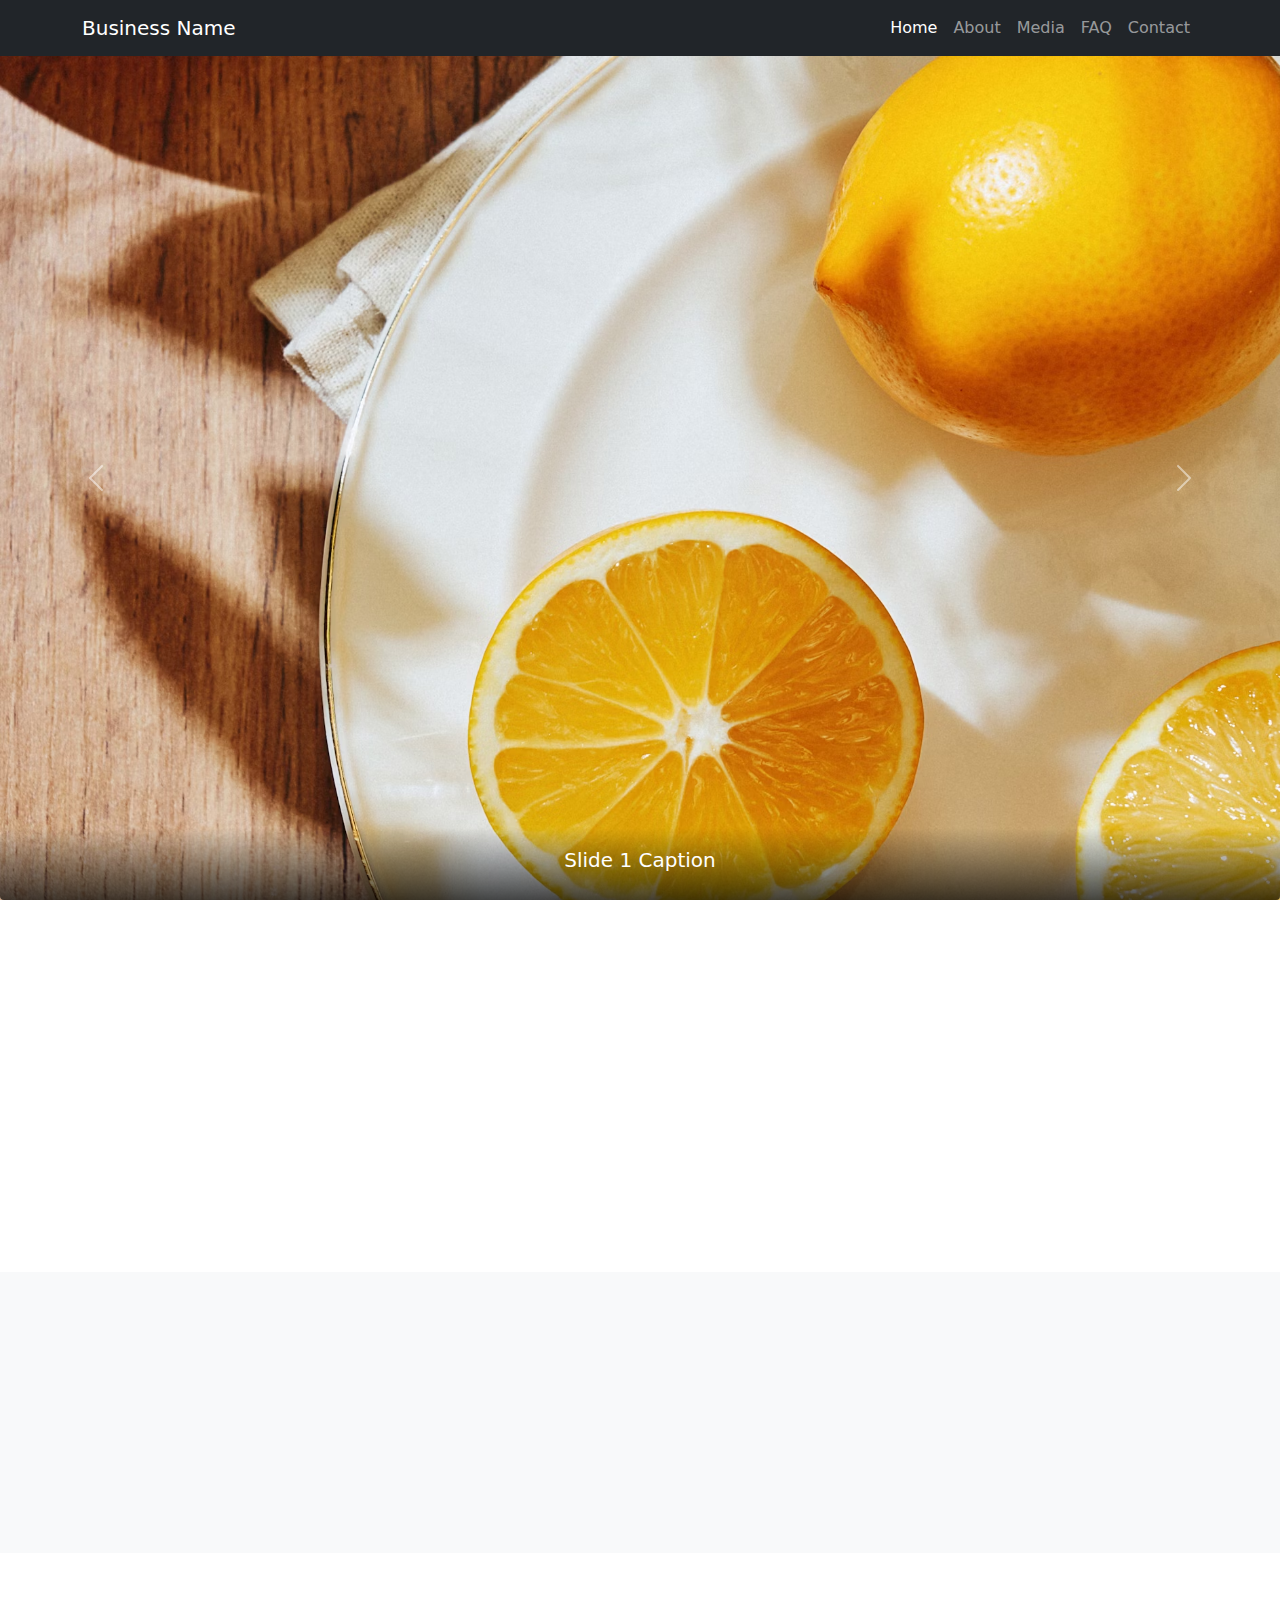
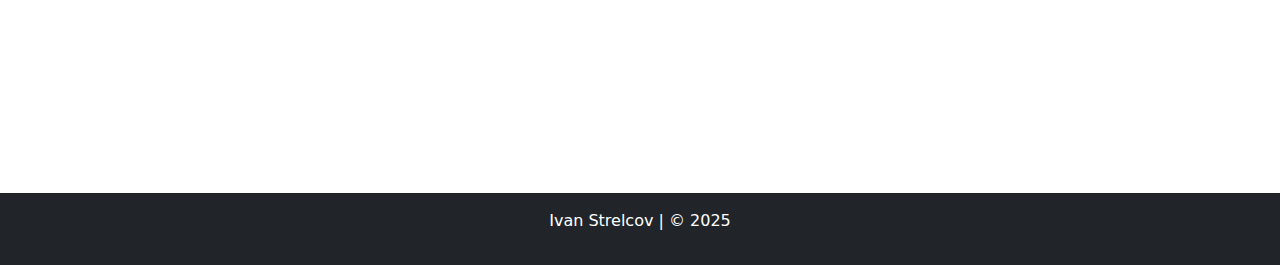
<file: index.html>
<!DOCTYPE html>
<html lang="en">
<head>
    <meta charset="UTF-8">
    <meta name="viewport" content="width=device-width, initial-scale=1.0">
    <title>Business Website</title>
    <link rel="stylesheet" href="https://cdn.jsdelivr.net/npm/bootstrap@5.3.0/dist/css/bootstrap.min.css">
    <link href="https://fonts.googleapis.com/css2?family=Open+Sans&family=Roboto&display=swap" rel="stylesheet">
    <link rel="stylesheet" href="style.css">
    <link rel="stylesheet" href="https://unpkg.com/aos@next/dist/aos.css" />
</head>
<body>
    <!-- Navigation -->
    <nav class="navbar navbar-expand-lg navbar-dark bg-dark fixed-top">
        <div class="container">
            <a class="navbar-brand" href="index.html">Business Name</a>
            <button class="navbar-toggler" type="button" data-bs-toggle="collapse" data-bs-target="#navbarNav">
                <span class="navbar-toggler-icon"></span>
            </button>
            <div class="collapse navbar-collapse" id="navbarNav">
                <ul class="navbar-nav ms-auto">
                    <li class="nav-item"><a class="nav-link active" href="index.html">Home</a></li>
                    <li class="nav-item"><a class="nav-link" href="about.html">About</a></li>
                    <li class="nav-item"><a class="nav-link" href="media.html">Media</a></li>
                    <li class="nav-item"><a class="nav-link" href="faq.html">FAQ</a></li>
                    <li class="nav-item"><a class="nav-link" href="contact.html">Contact</a></li>
                </ul>
            </div>
        </div>
    </nav>

    <!-- Carousel -->
    <div id="carouselExample" class="carousel slide" data-bs-ride="carousel">
        <div class="carousel-inner">
            <div class="carousel-item active">
                <img src="imgs/img1.jpg" class="d-block w-100" alt="Slide 1">
                <div class="carousel-caption d-none d-md-block">
                    <h5>Slide 1 Caption</h5>
                </div>
            </div>
            <div class="carousel-item">
                <img src="imgs/img2.jpg" class="d-block w-100" alt="Slide 2">
                <div class="carousel-caption d-none d-md-block">
                    <h5>Slide 2 Caption</h5>
                </div>
            </div>
            <div class="carousel-item">
                <img src="imgs/img3.jpg" class="d-block w-100" alt="Slide 2">
                <div class="carousel-caption d-none d-md-block">
                    <h5>Slide 3 Caption</h5>
                </div>
            </div>
            <div class="carousel-item">
                <img src="imgs/img4.jpg" class="d-block w-100" alt="Slide 2">
                <div class="carousel-caption d-none d-md-block">
                    <h5>Slide 4 Caption</h5>
                </div>
            </div>
        </div>
        <button class="carousel-control-prev" type="button" data-bs-target="#carouselExample" data-bs-slide="prev">
            <span class="carousel-control-prev-icon" aria-hidden="true"></span>
        </button>
        <button class="carousel-control-next" type="button" data-bs-target="#carouselExample" data-bs-slide="next">
            <span class="carousel-control-next-icon" aria-hidden="true"></span>
        </button>
    </div>

    <div class="container mt-5">
        <h2 class="text-center mb-4" data-aos="fade-up">Our Features</h2>
        <div class="row">
            <div class="col-md-4 text-center" data-aos="fade-right">
                <img src="imgs/feature1.jpg" alt="Feature 1" class="feature-image mb-3">
                <h5>High Quality Products</h5>
                <p>We offer only the freshest and highest quality products for our customers.</p>
            </div>
            <div class="col-md-4 text-center" data-aos="fade-up">
                <img src="imgs/feature2.jpg" alt="Feature 2" class="feature-image mb-3">
                <h5>Affordable Prices</h5>
                <p>Enjoy unbeatable deals and discounts every day.</p>
            </div>
            <div class="col-md-4 text-center" data-aos="fade-left">
                <img src="imgs/feature3.jpg" alt="Feature 3" class="feature-image mb-3">
                <h5>Convenience</h5>
                <p>Shop in-store or online with fast and easy checkout options.</p>
            </div>
        </div>
    </div>

    <!-- Testimonials Section -->
    <div class="bg-light py-5">
        <div class="container">
            <h2 class="text-center mb-4" data-aos="fade-up">What Our Customers Say</h2>
            <div class="row">
                <div class="col-md-4" data-aos="fade-right">
                    <blockquote class="blockquote">
                        <p>"Amazing quality and great service! I always find what I need."</p>
                        <footer class="blockquote-footer">- Sarah L.</footer>
                    </blockquote>
                </div>
                <div class="col-md-4" data-aos="fade-up">
                    <blockquote class="blockquote">
                        <p>"Affordable and fresh groceries. Highly recommend!"</p>
                        <footer class="blockquote-footer">- James P.</footer>
                    </blockquote>
                </div>
                <div class="col-md-4" data-aos="fade-left">
                    <blockquote class="blockquote">
                        <p>"The best supermarket experience I've ever had!"</p>
                        <footer class="blockquote-footer">- Emily R.</footer>
                    </blockquote>
                </div>
            </div>
        </div>
    </div>

    <!-- Call-to-Action Section -->
    <div class="text-center bg-dark text-white py-5" data-aos="zoom-in">
        <h3>Ready to Shop?</h3>
        <p>Explore our store and enjoy amazing deals today!</p>
        <a href="contact.html" class="btn btn-light">Contact Us</a>
    </div>

    <!-- Footer -->
    <footer class="bg-dark text-white text-center p-3 mt-4">
        <p>Ivan Strelcov | &copy; 2025</p>
    </footer>

    <script src="https://cdn.jsdelivr.net/npm/bootstrap@5.3.0/dist/js/bootstrap.bundle.min.js"></script>
    <script src="https://unpkg.com/aos@next/dist/aos.js"></script>
    <script>
        AOS.init();
    </script>
</body>
</html>
</file>
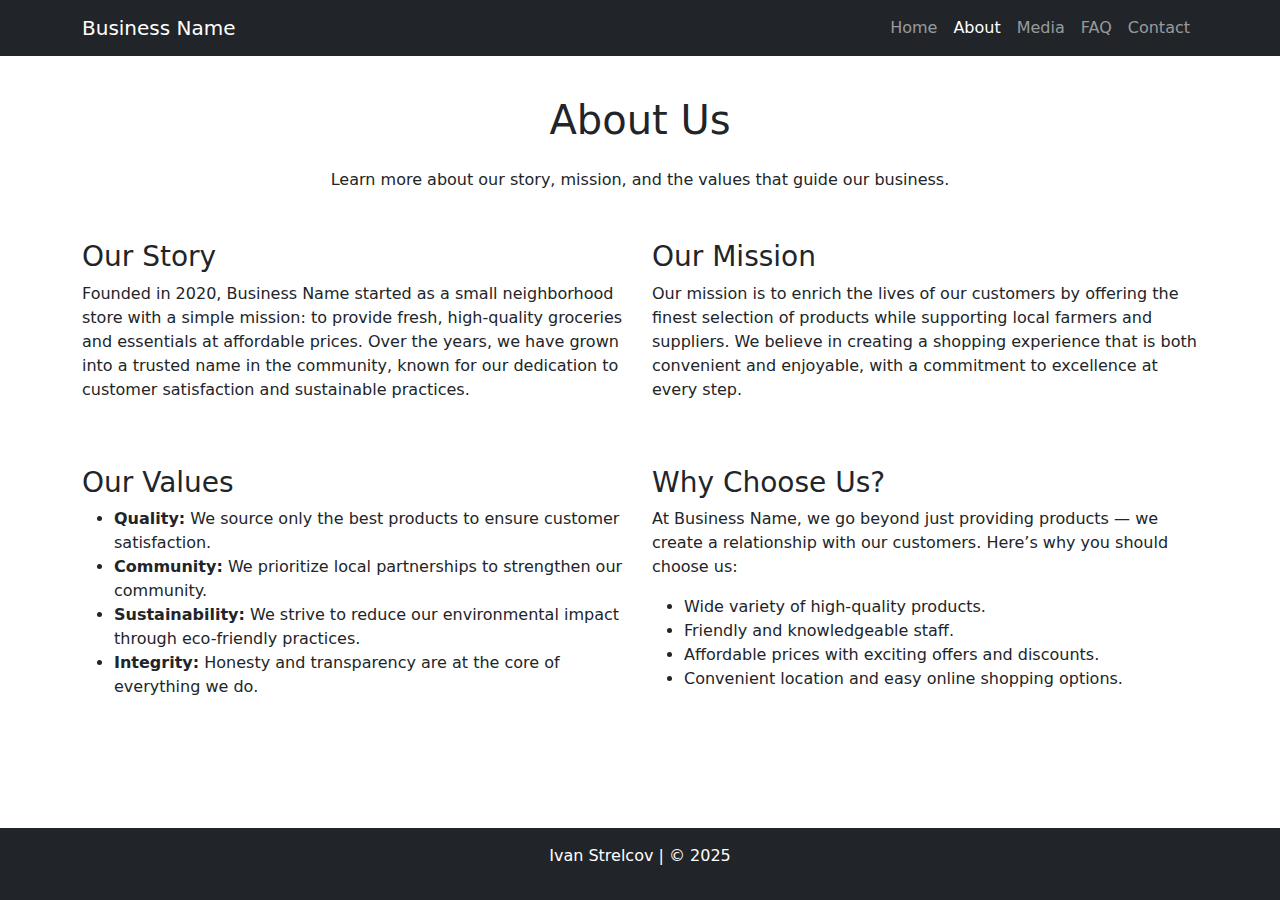
<file: about.html>
<!DOCTYPE html>
<html lang="en">
<head>
    <meta charset="UTF-8">
    <meta name="viewport" content="width=device-width, initial-scale=1.0">
    <title>About Us - Business Name</title>
    <link rel="stylesheet" href="https://cdn.jsdelivr.net/npm/bootstrap@5.3.0/dist/css/bootstrap.min.css">
    <link href="https://fonts.googleapis.com/css2?family=Open+Sans&family=Roboto&display=swap" rel="stylesheet">
    <link rel="stylesheet" href="style.css">
</head>
<body>
    <!-- Navigation -->
    <nav class="navbar navbar-expand-lg navbar-dark bg-dark fixed-top">
        <div class="container">
            <a class="navbar-brand" href="index.html">Business Name</a>
            <button class="navbar-toggler" type="button" data-bs-toggle="collapse" data-bs-target="#navbarNav">
                <span class="navbar-toggler-icon"></span>
            </button>
            <div class="collapse navbar-collapse" id="navbarNav">
                <ul class="navbar-nav ms-auto">
                    <li class="nav-item"><a class="nav-link" href="index.html">Home</a></li>
                    <li class="nav-item"><a class="nav-link active" href="about.html">About</a></li>
                    <li class="nav-item"><a class="nav-link" href="media.html">Media</a></li>
                    <li class="nav-item"><a class="nav-link" href="faq.html">FAQ</a></li>
                    <li class="nav-item"><a class="nav-link" href="contact.html">Contact</a></li>
                </ul>
            </div>
        </div>
    </nav>

    <!-- About Section -->
    <main class="container mt-5 pt-5">
        <h1 class="text-center mb-4">About Us</h1>
        <p class="text-center mb-5">Learn more about our story, mission, and the values that guide our business.</p>

        <div class="row">
            <!-- Our Story -->
            <div class="col-md-6" data-aos="fade-right">
                <h3>Our Story</h3>
                <p>
                    Founded in 2020, Business Name started as a small neighborhood store with a simple mission: to provide fresh, high-quality groceries and essentials at affordable prices. Over the years, we have grown into a trusted name in the community, known for our dedication to customer satisfaction and sustainable practices.
                </p>
            </div>
            <!-- Our Mission -->
            <div class="col-md-6" data-aos="fade-left">
                <h3>Our Mission</h3>
                <p>
                    Our mission is to enrich the lives of our customers by offering the finest selection of products while supporting local farmers and suppliers. We believe in creating a shopping experience that is both convenient and enjoyable, with a commitment to excellence at every step.
                </p>
            </div>
        </div>

        <div class="row mt-5">
            <!-- Our Values -->
            <div class="col-md-6" data-aos="fade-right">
                <h3>Our Values</h3>
                <ul>
                    <li><strong>Quality:</strong> We source only the best products to ensure customer satisfaction.</li>
                    <li><strong>Community:</strong> We prioritize local partnerships to strengthen our community.</li>
                    <li><strong>Sustainability:</strong> We strive to reduce our environmental impact through eco-friendly practices.</li>
                    <li><strong>Integrity:</strong> Honesty and transparency are at the core of everything we do.</li>
                </ul>
            </div>
            <!-- Why Choose Us -->
            <div class="col-md-6" data-aos="fade-left">
                <h3>Why Choose Us?</h3>
                <p>
                    At Business Name, we go beyond just providing products — we create a relationship with our customers. Here’s why you should choose us:
                </p>
                <ul>
                    <li>Wide variety of high-quality products.</li>
                    <li>Friendly and knowledgeable staff.</li>
                    <li>Affordable prices with exciting offers and discounts.</li>
                    <li>Convenient location and easy online shopping options.</li>
                </ul>
            </div>
        </div>
    </main>

    <!-- Footer -->
    <footer class="bg-dark text-white text-center p-3 mt-4">
        <p>Ivan Strelcov | &copy; 2025</p>
    </footer>

    <script src="https://cdn.jsdelivr.net/npm/bootstrap@5.3.0/dist/js/bootstrap.bundle.min.js"></script>
    <script src="https://unpkg.com/aos@next/dist/aos.js"></script>
    <script>
        AOS.init();
    </script>
</body>
</html>
</file>
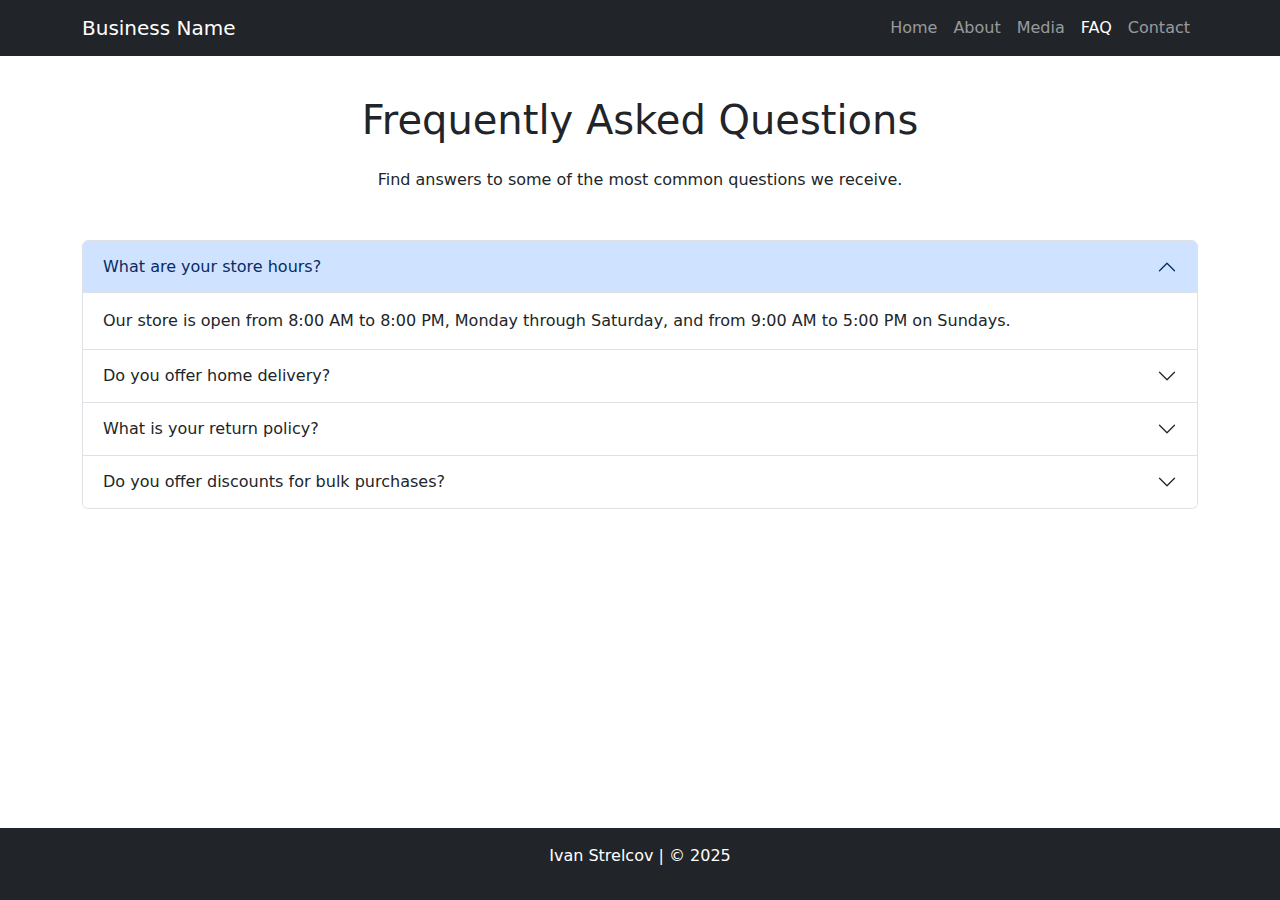
<file: faq.html>
<!DOCTYPE html>
<html lang="en">
<head>
    <meta charset="UTF-8">
    <meta name="viewport" content="width=device-width, initial-scale=1.0">
    <title>FAQ - Business Name</title>
    <link rel="stylesheet" href="https://cdn.jsdelivr.net/npm/bootstrap@5.3.0/dist/css/bootstrap.min.css">
    <link href="https://fonts.googleapis.com/css2?family=Open+Sans&family=Roboto&display=swap" rel="stylesheet">
    <link rel="stylesheet" href="style.css">
</head>
<body>
    <!-- Navigation -->
    <nav class="navbar navbar-expand-lg navbar-dark bg-dark fixed-top">
        <div class="container">
            <a class="navbar-brand" href="index.html">Business Name</a>
            <button class="navbar-toggler" type="button" data-bs-toggle="collapse" data-bs-target="#navbarNav">
                <span class="navbar-toggler-icon"></span>
            </button>
            <div class="collapse navbar-collapse" id="navbarNav">
                <ul class="navbar-nav ms-auto">
                    <li class="nav-item"><a class="nav-link" href="index.html">Home</a></li>
                    <li class="nav-item"><a class="nav-link" href="about.html">About</a></li>
                    <li class="nav-item"><a class="nav-link" href="media.html">Media</a></li>
                    <li class="nav-item"><a class="nav-link active" href="faq.html">FAQ</a></li>
                    <li class="nav-item"><a class="nav-link" href="contact.html">Contact</a></li>
                </ul>
            </div>
        </div>
    </nav>

    <!-- Main Content -->
    <main class="container mt-5 pt-5">
        <h1 class="text-center mb-4">Frequently Asked Questions</h1>
        <p class="text-center mb-5">Find answers to some of the most common questions we receive.</p>
        
        <div class="accordion" id="faqAccordion">
            <!-- FAQ 1 -->
            <div class="accordion-item">
                <h2 class="accordion-header" id="faq1Header">
                    <button class="accordion-button" type="button" data-bs-toggle="collapse" data-bs-target="#faq1" aria-expanded="true" aria-controls="faq1">
                        What are your store hours?
                    </button>
                </h2>
                <div id="faq1" class="accordion-collapse collapse show" aria-labelledby="faq1Header" data-bs-parent="#faqAccordion">
                    <div class="accordion-body">
                        Our store is open from 8:00 AM to 8:00 PM, Monday through Saturday, and from 9:00 AM to 5:00 PM on Sundays.
                    </div>
                </div>
            </div>

            <!-- FAQ 2 -->
            <div class="accordion-item">
                <h2 class="accordion-header" id="faq2Header">
                    <button class="accordion-button collapsed" type="button" data-bs-toggle="collapse" data-bs-target="#faq2" aria-expanded="false" aria-controls="faq2">
                        Do you offer home delivery?
                    </button>
                </h2>
                <div id="faq2" class="accordion-collapse collapse" aria-labelledby="faq2Header" data-bs-parent="#faqAccordion">
                    <div class="accordion-body">
                        Yes, we provide home delivery services for orders placed online or through our mobile app. Delivery is available within a 10-mile radius of our store.
                    </div>
                </div>
            </div>

            <!-- FAQ 3 -->
            <div class="accordion-item">
                <h2 class="accordion-header" id="faq3Header">
                    <button class="accordion-button collapsed" type="button" data-bs-toggle="collapse" data-bs-target="#faq3" aria-expanded="false" aria-controls="faq3">
                        What is your return policy?
                    </button>
                </h2>
                <div id="faq3" class="accordion-collapse collapse" aria-labelledby="faq3Header" data-bs-parent="#faqAccordion">
                    <div class="accordion-body">
                        Items can be returned within 14 days of purchase with the original receipt. Perishable goods, however, are non-returnable unless there is a quality issue.
                    </div>
                </div>
            </div>

            <!-- FAQ 4 -->
            <div class="accordion-item">
                <h2 class="accordion-header" id="faq4Header">
                    <button class="accordion-button collapsed" type="button" data-bs-toggle="collapse" data-bs-target="#faq4" aria-expanded="false" aria-controls="faq4">
                        Do you offer discounts for bulk purchases?
                    </button>
                </h2>
                <div id="faq4" class="accordion-collapse collapse" aria-labelledby="faq4Header" data-bs-parent="#faqAccordion">
                    <div class="accordion-body">
                        Yes, we offer special discounts for bulk purchases. Please contact our support team for more information on bulk pricing.
                    </div>
                </div>
            </div>
        </div>
    </main>

    <!-- Footer -->
    <footer class="bg-dark text-white text-center p-3 mt-4">
        <p>Ivan Strelcov | &copy; 2025</p>
    </footer>

    <script src="https://cdn.jsdelivr.net/npm/bootstrap@5.3.0/dist/js/bootstrap.bundle.min.js"></script>
</body>
</html>
</file>
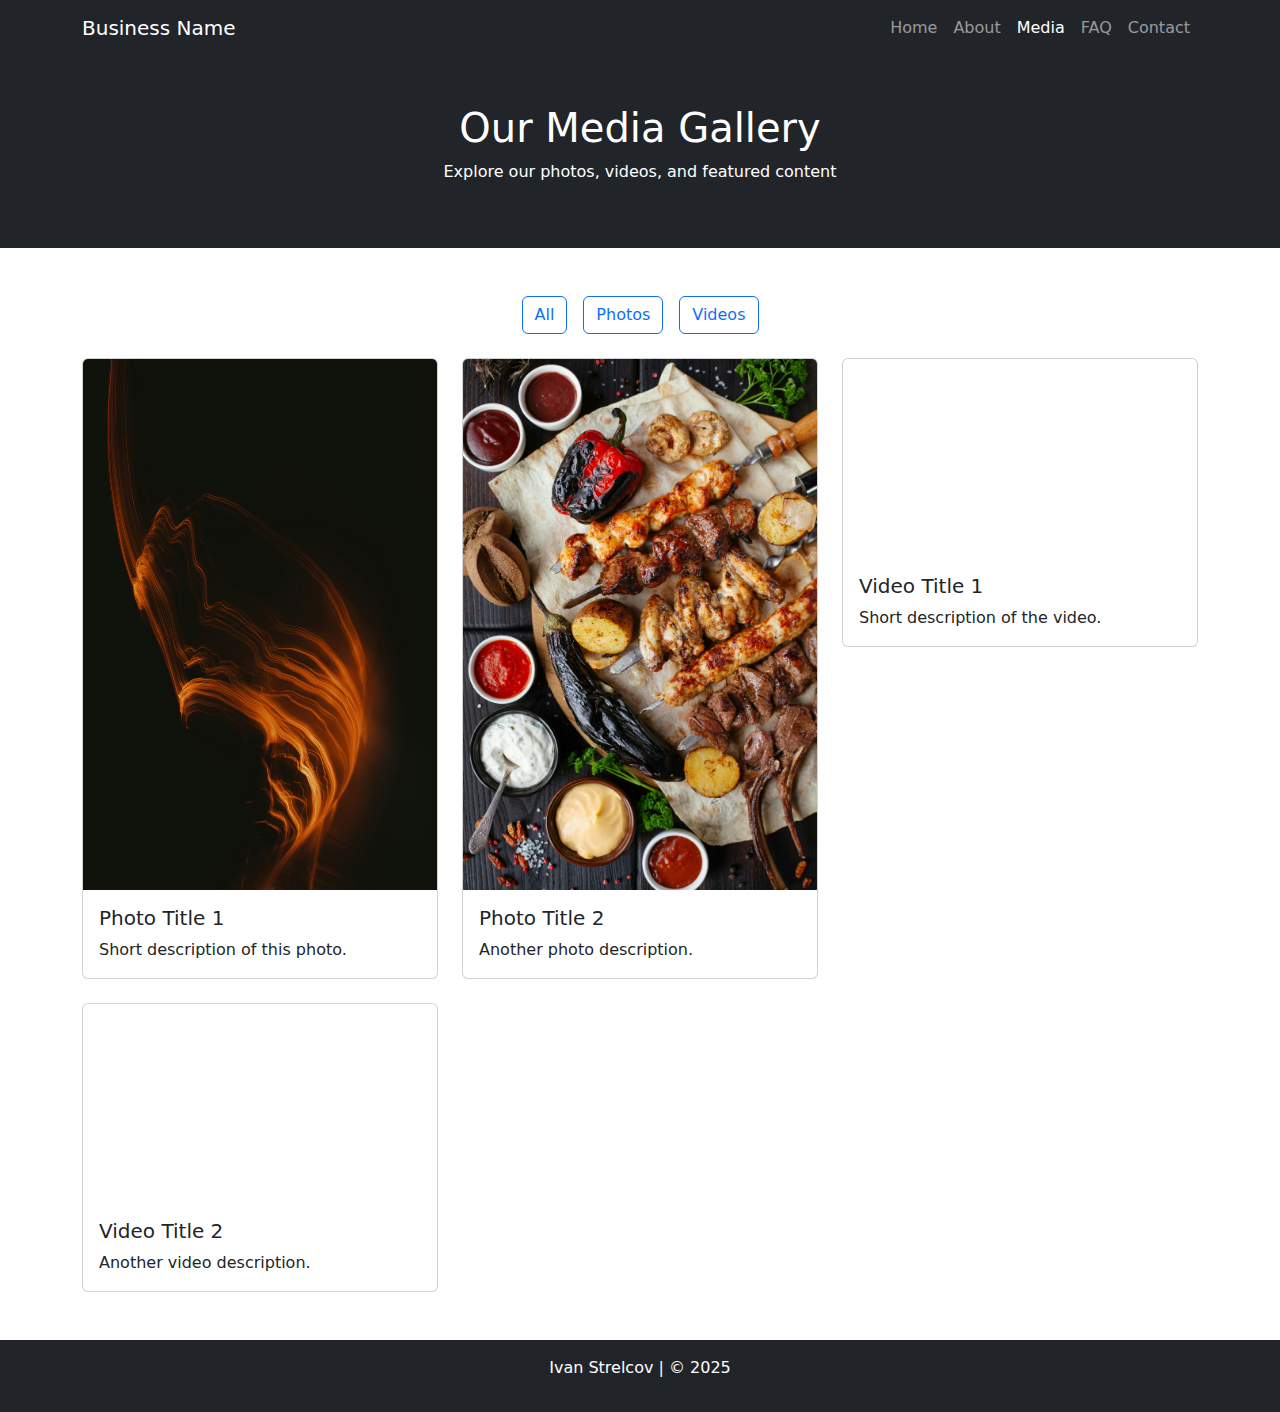
<file: media.html>
<!DOCTYPE html>
<html lang="en">
<head>
    <meta charset="UTF-8">
    <meta name="viewport" content="width=device-width, initial-scale=1.0">
    <title>Media</title>
    <link rel="stylesheet" href="https://cdn.jsdelivr.net/npm/bootstrap@5.3.0/dist/css/bootstrap.min.css">
    <link href="https://fonts.googleapis.com/css2?family=Open+Sans&family=Roboto&display=swap" rel="stylesheet">
    <link rel="stylesheet" href="style.css">
    <link rel="stylesheet" href="https://unpkg.com/aos@next/dist/aos.css" />
</head>
<body>
    <!-- Navigation -->
    <nav class="navbar navbar-expand-lg navbar-dark bg-dark fixed-top">
        <div class="container">
            <a class="navbar-brand" href="index.html">Business Name</a>
            <button class="navbar-toggler" type="button" data-bs-toggle="collapse" data-bs-target="#navbarNav">
                <span class="navbar-toggler-icon"></span>
            </button>
            <div class="collapse navbar-collapse" id="navbarNav">
                <ul class="navbar-nav ms-auto">
                    <li class="nav-item"><a class="nav-link" href="index.html">Home</a></li>
                    <li class="nav-item"><a class="nav-link" href="about.html">About</a></li>
                    <li class="nav-item"><a class="nav-link active" href="media.html">Media</a></li>
                    <li class="nav-item"><a class="nav-link" href="faq.html">FAQ</a></li>
                    <li class="nav-item"><a class="nav-link" href="contact.html">Contact</a></li>
                </ul>
            </div>
        </div>
    </nav>

    <!-- Page Header -->
    <header class="bg-dark text-white text-center py-5" style="margin-top: 56px;">
        <div class="container">
            <h1>Our Media Gallery</h1>
            <p>Explore our photos, videos, and featured content</p>
        </div>
    </header>

    <!-- Media Content -->
    <div class="container my-5">
        <!-- Filters -->
        <div class="d-flex justify-content-center mb-4">
            <button class="btn btn-outline-primary mx-2 filter-btn" data-filter="all">All</button>
            <button class="btn btn-outline-primary mx-2 filter-btn" data-filter="photos">Photos</button>
            <button class="btn btn-outline-primary mx-2 filter-btn" data-filter="videos">Videos</button>
        </div>

        <!-- Media Grid -->
        <div class="row g-4" id="media-grid">
            <!-- Photo Example -->
            <div class="col-md-4 media-item" data-category="photos">
                <div class="card">
                    <img src="imgs/photo1.jpg" class="card-img-top" alt="Photo 1">
                    <div class="card-body">
                        <h5 class="card-title">Photo Title 1</h5>
                        <p class="card-text">Short description of this photo.</p>
                    </div>
                </div>
            </div>
            <div class="col-md-4 media-item" data-category="photos">
                <div class="card">
                    <img src="imgs/photo2.jpg" class="card-img-top" alt="Photo 2">
                    <div class="card-body">
                        <h5 class="card-title">Photo Title 2</h5>
                        <p class="card-text">Another photo description.</p>
                    </div>
                </div>
            </div>

            <!-- Video Example -->
            <div class="col-md-4 media-item" data-category="videos">
                <div class="card">
                    <div class="ratio ratio-16x9">
                        <iframe src="https://www.youtube.com/embed/dQw4w9WgXcQ" title="YouTube video" allowfullscreen></iframe>
                    </div>
                    <div class="card-body">
                        <h5 class="card-title">Video Title 1</h5>
                        <p class="card-text">Short description of the video.</p>
                    </div>
                </div>
            </div>

            <div class="col-md-4 media-item" data-category="videos">
                <div class="card">
                    <div class="ratio ratio-16x9">
                        <iframe src="https://www.youtube.com/embed/GhZWBYVfDaU?si=izFWMt5zemAL1db6" title="YouTube video" allowfullscreen></iframe>
                    </div>
                    <div class="card-body">
                        <h5 class="card-title">Video Title 2</h5>
                        <p class="card-text">Another video description.</p>
                    </div>
                </div>
            </div>
        </div>
    </div>

    <!-- Footer -->
    <footer class="bg-dark text-white text-center p-3">
        <p>Ivan Strelcov | &copy; 2025</p>
    </footer>

    <!-- Scripts -->
    <script src="https://cdn.jsdelivr.net/npm/bootstrap@5.3.0/dist/js/bootstrap.bundle.min.js"></script>
    <script src="https://unpkg.com/aos@next/dist/aos.js"></script>
    <script>
        AOS.init();

        // Filter Media Items
        const filterButtons = document.querySelectorAll('.filter-btn');
        const mediaItems = document.querySelectorAll('.media-item');

        filterButtons.forEach(button => {
            button.addEventListener('click', () => {
                const filter = button.getAttribute('data-filter');
                mediaItems.forEach(item => {
                    if (filter === 'all' || item.getAttribute('data-category') === filter) {
                        item.style.display = 'block';
                    } else {
                        item.style.display = 'none';
                    }
                });
            });
        });
    </script>
</body>
</html>
</file>
<file: style.css>
html, body {
    height: 100%;
    margin: 0;
    display: flex;
    flex-direction: column;
}

body {
    display: flex;
    flex-direction: column;
    justify-content: space-between;
}

main {
    flex-grow: 1; /* Pushes the footer to the bottom when content is insufficient */
}

footer {
    text-align: center;
    background-color: #343a40;
    color: white;
    padding: 10px;
}
:root {
    --primary-bg: #f8f9fa;
    --white: #ffffff;
    --spacing-sm: 10px;
    --spacing-md: 20px;
    --border-radius: 4px;
    --navbar-height: 56px;
    --transition-speed: 0.3s;
}

/* Layout & Container styles */
.content-wrapper {
    display: flex;
    flex-wrap: wrap;
    justify-content: center;
    align-items: stretch;
    gap: var(--spacing-md);
    margin: var(--spacing-md) auto;
    max-width: 1400px;
    padding: 0 var(--spacing-md);
    position: relative;
    z-index: 1;
}

/* Carousel styles */
.carousel {
    margin-top: var(--navbar-height);
}

.carousel-item img {
    height: calc(100vh - var(--navbar-height));
    object-fit: cover;
    width: 100%;
    transition: transform var(--transition-speed) ease-in-out;
}


.carousel-caption {
    background: linear-gradient(transparent, rgba(0,0,0,0.7));
    border-radius: var(--border-radius);
    padding: var(--spacing-md);
    bottom: 0;
    left: 0;
    right: 0;
}

/* Banner styles */
.banner-left, .banner-right {
    flex: 1;
    min-width: 250px;
    padding: var(--spacing-md);
    background-color: var(--primary-bg);
    text-align: center;
    border-radius: var(--border-radius);
    box-shadow: 0 2px 4px rgba(0,0,0,0.1);
    transition: transform var(--transition-speed), box-shadow var(--transition-speed);
}

.banner-left:hover, .banner-right:hover {
    transform: translateY(-2px);
    box-shadow: 0 4px 8px rgba(0,0,0,0.15);
}

/* Info box styles */
.info-box {
    flex: 2;
    min-width: 300px;
    padding: var(--spacing-md);
    background-color: var(--white);
    text-align: center;
    border-radius: var(--border-radius);
    box-shadow: 0 2px 4px rgba(0,0,0,0.1);
    transition: transform var(--transition-speed), box-shadow var(--transition-speed);
}

.info-box:hover {
    transform: translateY(-2px);
    box-shadow: 0 4px 8px rgba(0,0,0,0.15);
}

.info-box a {
    color: inherit;
    text-decoration: none;
    transition: color var(--transition-speed);
}

.info-box a:hover {
    color: #007bff;
}

/* Responsive breakpoints */
@media (max-width: 768px) {
    :root {
        --spacing-md: 15px;
    }

    .carousel-item img {
        height: min(300px, 40vh);
    }
    
    .carousel-caption {
        display: block !important;
        padding: var(--spacing-sm);
    }
    
    .nav-link {
        padding: var(--spacing-md) var(--spacing-sm);
    }
    
    .content-wrapper {
        gap: var(--spacing-sm);
    }
    
    .banner-left, .banner-right, .info-box {
        flex: 1 1 100%;
        min-width: 100%;
    }
    
    body {
        font-size: 16px;
    }
    
    h2 {
        font-size: 1.5rem;
    }
    
    h4 {
        font-size: 1.2rem;
    }
}

@media (min-width: 769px) and (max-width: 1199px) {
    .carousel-item img {
        height: min(450px, 50vh);
    }
}

@media (min-width: 1400px) {
    .content-wrapper {
        max-width: 1600px;
    }
    
    .carousel-item img {
        height: min(600px, 70vh);
    }
}
/* Feature Images */
.feature-image {
    width: 100%; /* Responsive width within its column */
    max-width: 250px; /* Limits the maximum width of the image */
    height: 150px; /* Reduces the height */
    object-fit: cover; /* Ensures the image fits nicely */
    border-radius: 8px; /* Optional: Adds rounded corners */
    margin: 0 auto; /* Centers the image horizontally */
}


/* Print styles */
@media print {
    .carousel {
        display: none;
    }
    
    .content-wrapper {
        display: block;
    }
    
    .banner-left, .banner-right, .info-box {
        page-break-inside: avoid;
        box-shadow: none;
    }
}

/* Reduced motion preferences */
@media (prefers-reduced-motion: reduce) {
    .carousel-item img,
    .banner-left,
    .banner-right,
    .info-box {
        transition: none;
    }
}
</file>
